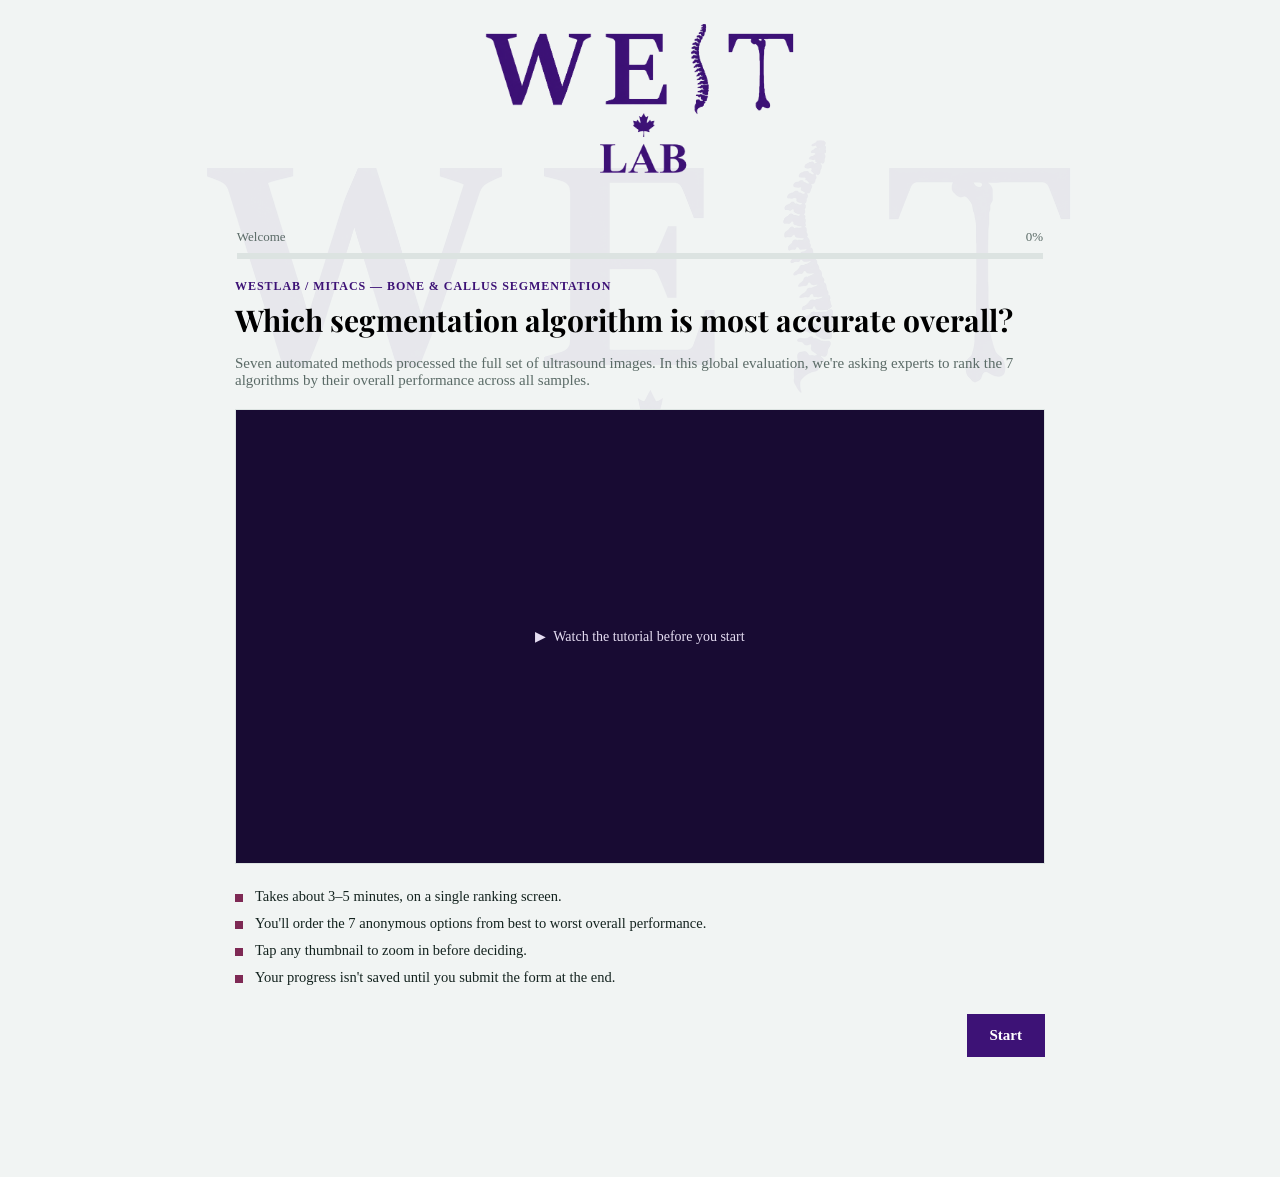
<file: index.html>
<!DOCTYPE html>
<html lang="en">
<head>
<meta charset="UTF-8">
<meta name="viewport" content="width=device-width, initial-scale=1, maximum-scale=1">
<title>Bone &amp; Callus Segmentation &mdash; Expert Ranking Survey</title>
<meta name="description" content="Expert panel survey ranking bone and callus segmentation algorithms on ultrasound images.">
<link rel="stylesheet" href="styles.css">
</head>
<body>
  <div class="brand-header">
    <img src="westlab-logo-transparent.png" alt="WESTLAB" class="brand-logo">
  </div>
  <div class="app-shell" id="app-root"></div>

  <script src="config.js"></script>
  <script src="app.js"></script>
</body>
</html>
</file>
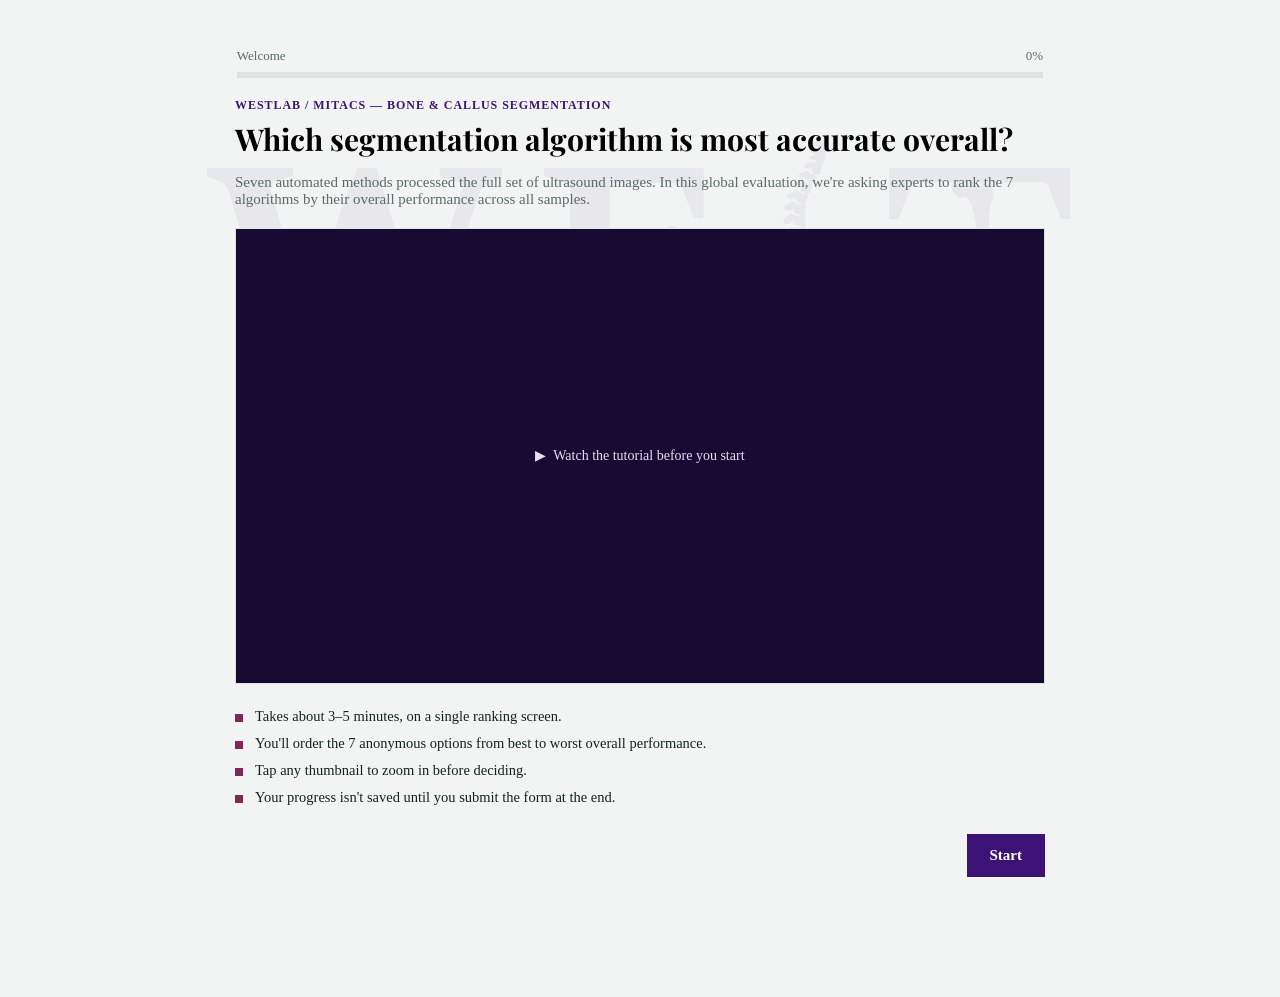
<file: index (1).html>
<!DOCTYPE html>
<html lang="en">
<head>
<meta charset="UTF-8">
<meta name="viewport" content="width=device-width, initial-scale=1, maximum-scale=1">
<title>Bone &amp; Callus Segmentation &mdash; Expert Ranking Survey</title>
<meta name="description" content="Expert panel survey ranking bone and callus segmentation algorithms on ultrasound images.">
<link rel="stylesheet" href="styles.css">
</head>
<body>
  <div class="app-shell" id="app-root"></div>

  <script src="config.js"></script>
  <script src="app.js"></script>
</body>
</html>
</file>
<file: styles.css>
@import url('https://fonts.googleapis.com/css2?family=Playfair+Display:wght@600;700;800&family=Inter:wght@400;500;600;700&display=swap');

:root {
  --bg:        #F1F4F3;
  --surface:   #FFFFFF;
  --border:    #DCE3E1;
  --text:      #14231F;
  --text-soft: #5B6B67;
  --purple:      #3D1276;
  --purple-soft: #EDE7F6;
  --wine:      #7E2954;
  --wine-soft: #F6E9EF;
  --gold:      #B8862F;
  --danger:    #B23B3B;
  --radius:    0;
  --shadow:    0 1px 2px rgba(20, 35, 31, 0.06), 0 8px 24px rgba(20, 35, 31, 0.06);
}

* { box-sizing: border-box; }

html { -webkit-text-size-adjust: 100%; }

body {
  margin: 0 !important;
  padding: 20px 10px !important; /* minimal top/bottom + side padding */
  width: 100% !important;
  box-sizing: border-box;
  background: var(--bg);
  position: relative;
}

body::before {
  content: "";
  position: fixed;
  inset: 0;
  z-index: -1;
  pointer-events: none;
  background-image: url('westlab-logo-transparent.png');
  background-repeat: no-repeat;
  background-position: center 140px;
  background-size: min(900px, 85vw) auto;
  opacity: 0.05;
}

.brand-header {
  max-width: 880px;
  margin: 0 auto;
  padding: 4px 20px 18px;
  display: flex;
  justify-content: center;
}

.brand-logo {
  width: min(320px, 60vw);
  height: auto;
  display: block;
}

h1, h2, h3 { font-family: 'Playfair Display', Georgia, serif; font-weight: 700; margin: 0; }

.app-shell {
  max-width: 880px;
  margin: 0 auto;
  padding: 28px 20px 80px;
}

/* -------- top progress bar -------- */

.progress-wrap {
  max-width: 96% !important;   /* fill 96% of the viewport width */
  width: 96% !important;
  margin: 0 auto !important;
}

.progress-label {
  display: flex;
  justify-content: space-between;
  font-size: 13px;
  color: var(--text-soft);
  margin-bottom: 8px;
  font-weight: 500;
}

.progress-track {
  height: 6px;
  border-radius: 0;
  background: var(--border);
  overflow: hidden;
}

.progress-fill {
  height: 100%;
  background: linear-gradient(90deg, var(--purple), var(--wine));
  border-radius: 0;
  transition: width .35s ease;
}

/* -------- card -------- */

.card {
  max-width: 100% !important; 
  width: 100% !important;
  padding: 20px 15px !important; /* tighter inner padding on the card */
  box-sizing: border-box;
}

@media (max-width: 600px) {
  .card { padding: 20px; }
}

.eyebrow {
  font-size: 12px;
  font-weight: 600;
  letter-spacing: .08em;
  text-transform: uppercase;
  color: var(--purple);
  margin-bottom: 6px;
}

.card h1 { font-size: 30px; margin-bottom: 10px; }
.card h2 { font-size: 22px; margin-bottom: 6px; }

.subtitle { color: var(--text-soft); font-size: 15px; margin-bottom: 20px; }

.btn-row { display: flex; gap: 12px; margin-top: 28px; justify-content: flex-end; }

.btn {
  font-family: inherit;
  font-size: 15px;
  font-weight: 600;
  padding: 12px 22px;
  border-radius: 0;
  border: 1px solid transparent;
  cursor: pointer;
  transition: transform .08s ease, box-shadow .15s ease, background .15s ease;
}
.btn:active { transform: scale(.98); }
.btn:focus-visible { outline: 3px solid var(--gold); outline-offset: 2px; }

.btn-primary { background: var(--purple); color: #fff; }
.btn-primary:hover { background: #2A0D53; }
.btn-primary:disabled { background: #B4A9C9; cursor: not-allowed; }

.btn-secondary { background: transparent; color: var(--text-soft); border-color: var(--border); }
.btn-secondary:hover { background: #F3F6F5; }

/* -------- welcome screen -------- */

.welcome-video {
  border-radius: 0;
  border: 1px solid var(--border);
  aspect-ratio: 16/9;
  background: #180B33;
  display: flex;
  align-items: center;
  justify-content: center;
  color: #E5DDF2;
  font-size: 14px;
  margin: 18px 0 24px;
  text-decoration: none;
}
.welcome-video:hover { background: #241147; }

.fact-list { list-style: none; padding: 0; margin: 0 0 8px; display: grid; gap: 10px; }
.fact-list li {
  display: flex;
  gap: 12px;
  font-size: 14.5px;
  color: var(--text);
  align-items: flex-start;
}
.fact-list .dot {
  width: 8px; height: 8px; border-radius: 0;
  background: var(--wine);
  margin-top: 6px;
  flex-shrink: 0;
}

/* -------- form fields -------- */

.field { margin-bottom: 18px; }
.field label {
  display: block;
  font-size: 13.5px;
  font-weight: 600;
  margin-bottom: 6px;
  color: var(--text);
}
.field .hint { font-weight: 400; color: var(--text-soft); }

.field input[type="text"],
.field input[type="email"],
.field input[type="number"],
.field select {
  width: 100%;
  font-family: inherit;
  font-size: 15px;
  padding: 11px 12px;
  border-radius: 0;
  border: 1px solid var(--border);
  background: #FBFCFC;
  color: var(--text);
}
.field input:focus, .field select:focus {
  outline: none;
  border-color: var(--purple);
  box-shadow: 0 0 0 3px var(--purple-soft);
}

.radio-grid {
  display: grid;
  grid-template-columns: repeat(auto-fill, minmax(150px, 1fr));
  gap: 8px;
}
.radio-pill {
  border: 1px solid var(--border);
  border-radius: 0;
  padding: 10px 12px;
  font-size: 14px;
  cursor: pointer;
  text-align: center;
  user-select: none;
  transition: all .12s ease;
}
.radio-pill input { display: none; }
.radio-pill.checked {
  background: var(--purple-soft);
  border-color: var(--purple);
  color: var(--purple);
  font-weight: 600;
}

/* -------- reference row (per-case screen) -------- */

.ref-row,
.ref-thumb {
  width: 100% !important;
  max-width: 100% !important;
  margin: 0 !important;
  padding: 0 !important;
}
.ref-thumb img {
  width: 100% !important;
  max-width: 100% !important;
  height: auto !important;
  display: block !important;
  margin: 0 auto !important;
}
.ref-thumb .cap {
  font-size: 0.95rem;
  color: #334155;
  padding: 10px 0 20px 0;         /* a little breathing room under the caption */
  font-weight: 600;
  text-align: center;
}

/* -------- ranking list -------- */

.rank-instructions {
  font-size: 14px;
  color: var(--text-soft);
  margin-bottom: 14px;
}

.rank-list { list-style: none; margin: 0 0 8px; padding: 0; display: grid; gap: 10px; }

.rank-item {
  display: flex;
  align-items: center;
  gap: 15px;
  padding: 10px 15px;
  background: #ffffff;
  border: 1px solid #e2e8f0;
  border-radius: 0;
  margin-bottom: 10px;
}
.rank-item.dragging { opacity: .4; }
.rank-item.drag-over { border-color: var(--wine); box-shadow: 0 0 0 3px var(--wine-soft); }

.rank-badge {
  width: 30px; height: 30px;
  border-radius: 0;
  display: flex; align-items: center; justify-content: center;
  font-weight: 700; font-size: 14px; color: #fff;
  flex-shrink: 0;
}

.rank-thumb {
  max-width: 100% !important;  /* fill the available width */
  height: auto !important;     /* scale freely */
}
.rank-thumb img {
  width: 100% !important;
  height: auto !important;
  object-fit: contain;
}

.rank-name { font-weight: 600; font-size: 14.5px; flex: 1; }

.rank-controls { display: flex; gap: 4px; }
.icon-btn {
  width: 34px; height: 34px;
  border-radius: 0;
  border: 1px solid var(--border);
  background: #fff;
  cursor: pointer;
  display: flex; align-items: center; justify-content: center;
  font-size: 15px;
  color: var(--text-soft);
}
.icon-btn:hover:not(:disabled) { background: var(--purple-soft); color: var(--purple); border-color: var(--purple); }
.icon-btn:disabled { opacity: .3; cursor: not-allowed; }

.drag-handle { cursor: grab; color: var(--text-soft); font-size: 18px; padding: 0 2px; touch-action: none; }
.drag-handle:active { cursor: grabbing; }

/* -------- lightbox -------- */

.lightbox {
  position: fixed; inset: 0;
  background: rgba(16, 8, 28, .88);
  display: flex; align-items: center; justify-content: center;
  z-index: 100;
  padding: 30px;
}
.lightbox img { max-width: 100%; max-height: 100%; border-radius: 0; }
.lightbox .close-x {
  position: absolute; top: 20px; right: 24px;
  color: #fff; font-size: 28px; background: none; border: none; cursor: pointer;
}

/* -------- review / thank you -------- */

.summary-grid {
  display: grid; gap: 8px; margin: 18px 0;
}
.summary-row {
  display: flex; justify-content: space-between;
  font-size: 14px; padding: 8px 0; border-bottom: 1px solid var(--border);
}
.summary-row .k { color: var(--text-soft); }
.summary-row .v { font-weight: 600; }

.thanks-icon {
  width: 56px; height: 56px; border-radius: 0;
  background: var(--purple-soft); color: var(--purple);
  display: flex; align-items: center; justify-content: center;
  font-size: 26px; margin-bottom: 16px;
}

.error-banner {
  background: #FBEAEA; border: 1px solid var(--danger); color: var(--danger);
  border-radius: 0; padding: 12px 14px; font-size: 14px; margin-top: 16px;
}

.sr-only {
  position: absolute; width: 1px; height: 1px; overflow: hidden;
  clip: rect(0 0 0 0); white-space: nowrap;
}

@media (prefers-reduced-motion: reduce) {
  * { transition: none !important; animation: none !important; }
}
</file>
